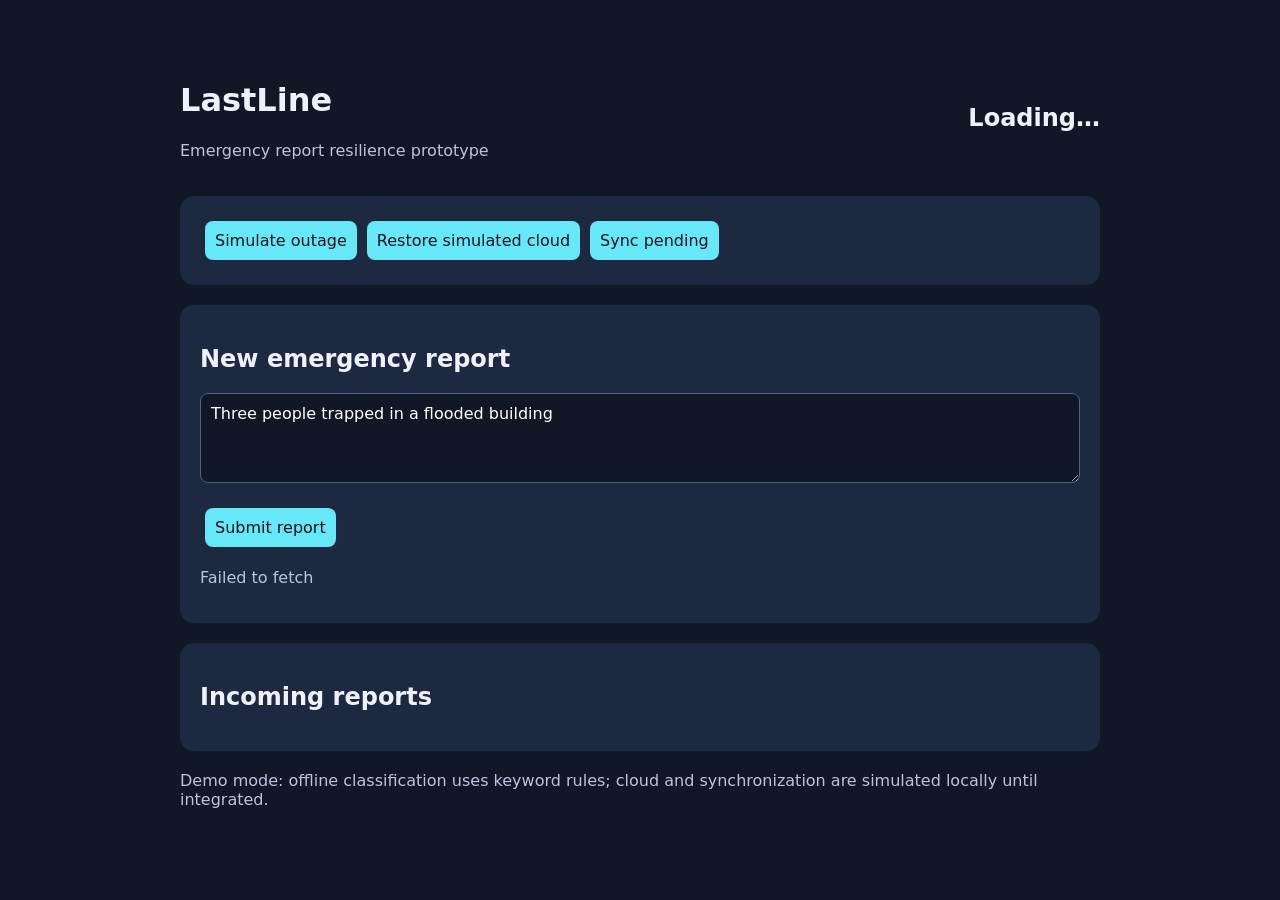
<file: dashboard.html>
<!doctype html><html lang="en"><head><meta charset="utf-8"><meta name="viewport" content="width=device-width, initial-scale=1"><title>LastLine MVP</title>
<style>body{font-family:system-ui;margin:0;background:#101827;color:#eef2ff}main{max-width:920px;margin:40px auto;padding:20px}header{display:flex;justify-content:space-between;align-items:center}section{background:#1c2940;padding:20px;border-radius:14px;margin:20px 0}button,textarea{font:inherit;border-radius:8px;padding:10px}button{cursor:pointer;border:0;background:#67e8f9;color:#07111f;margin:5px}textarea{box-sizing:border-box;width:100%;min-height:90px;background:#101827;color:white;border:1px solid #52627d}.row{padding:12px;border-bottom:1px solid #52627d}.muted{color:#b9c5db}strong{color:#67e8f9}</style></head><body><main><header><div><h1>LastLine</h1><p class="muted">Emergency report resilience prototype</p></div><h2 id="mode">Loading…</h2></header>
<section><div id="metrics"></div><button onclick="network(false)">Simulate outage</button><button onclick="network(true)">Restore simulated cloud</button><button onclick="sync()">Sync pending</button></section>
<section><h2>New emergency report</h2><textarea id="text">Three people trapped in a flooded building</textarea><p><button onclick="submitReport()">Submit report</button></p><p id="message" class="muted"></p></section>
<section><h2>Incoming reports</h2><div id="reports"></div></section>
<p class="muted">Demo mode: offline classification uses keyword rules; cloud and synchronization are simulated locally until integrated.</p></main>
<script>const API='http://127.0.0.1:8000';async function request(path,opts){const r=await fetch(API+path,opts);if(!r.ok)throw Error(await r.text());return r.json()}
async function refresh(){try{const s=await request('/status');document.getElementById('mode').textContent=s.cloud_available_simulated?'🟢 CLOUD AVAILABLE':'🔴 CLOUD UNAVAILABLE';document.getElementById('metrics').textContent=`Engine: ${s.inference_engine} | Total: ${s.total_reports} | Pending sync: ${s.pending_sync}`;const data=await request('/reports');document.getElementById('reports').innerHTML='';for(const x of data){const div=document.createElement('div');div.className='row';const b=document.createElement('strong');b.textContent=`${x.urgency.toUpperCase()} · ${x.category}`;div.append(b,document.createElement('br'),document.createTextNode(x.text),document.createElement('br'),document.createTextNode(x.synced?'Synced (simulated)':'Pending sync'));document.getElementById('reports').appendChild(div)}}catch(e){document.getElementById('message').textContent=e.message}}
async function submitReport(){try{await request('/reports',{method:'POST',headers:{'Content-Type':'application/json'},body:JSON.stringify({text:document.getElementById('text').value})});await refresh()}catch(e){alert(e.message)}}
async function network(online){await request('/demo/network',{method:'POST',headers:{'Content-Type':'application/json'},body:JSON.stringify({online})});await refresh()}
async function sync(){try{await request('/sync',{method:'POST'});await refresh()}catch(e){alert(e.message)}}refresh();setInterval(refresh,2500)</script></body></html>
</file>
